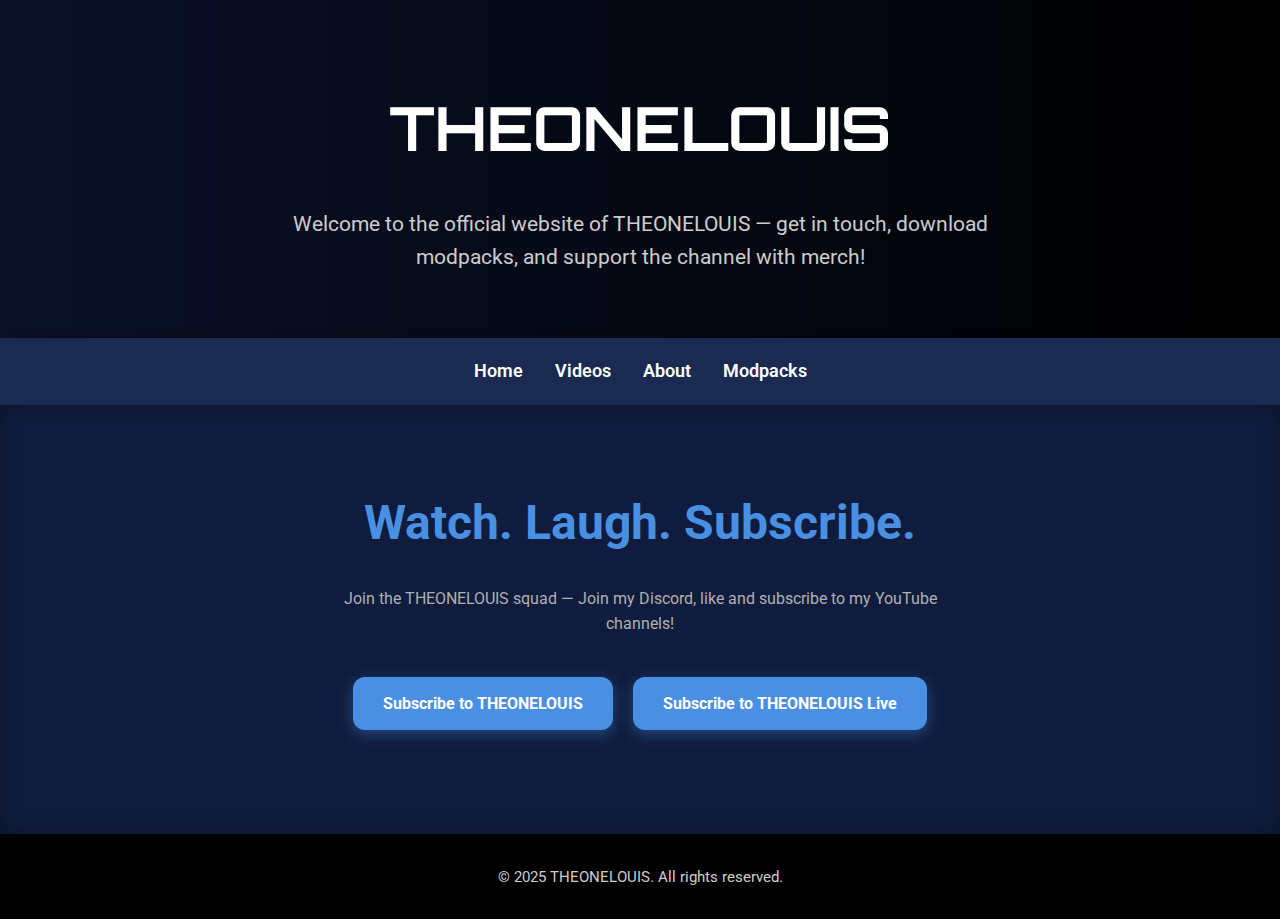
<file: index.html>
<!DOCTYPE html>
<html lang="en">
<head>
  <meta charset="UTF-8" />
  <meta name="viewport" content="width=device-width, initial-scale=1.0"/>
  <title>THEONELOUIS | Official Website</title>
  <style>
    @import url('https://fonts.googleapis.com/css2?family=Orbitron:wght@500&family=Roboto:wght@400;700&display=swap');

    * {
      box-sizing: border-box;
      margin: 0;
      padding: 0;
    }

    body {
      font-family: 'Roboto', sans-serif;
      /* Darker background for the entire page */
      background: linear-gradient(135deg, #1a1a2e, #0f0f1c); /* Dark blue to nearly black */
      color: #e0e0e0; /* Light gray for general text */
      line-height: 1.6;
      overflow-x: hidden;
    }

    header {
      /* Dark blue to black gradient for the header */
      background: linear-gradient(to right, #0a1128, #000000);
      padding: 5em 1em 4em;
      text-align: center;
      box-shadow: 0 4px 15px rgba(0,0,0,0.5); /* Stronger shadow for dark theme */
      color: white;
    }

    header h1 {
      font-family: 'Orbitron', sans-serif;
      font-size: 3.8em;
      color: #ffffff;
      margin-bottom: 0.5em;
    }

    header p {
      font-size: 1.3em;
      color: #cccccc; /* Slightly softer white */
      max-width: 750px;
      margin: 0 auto;
    }

    nav {
      /* Darker blue for nav bar */
      background: #1a2a50;
      display: flex;
      justify-content: center;
      padding: 1.2em;
      gap: 2em;
      flex-wrap: wrap;
      box-shadow: 0 2px 10px rgba(0,0,0,0.4);
    }

    nav a {
      color: #ffffff;
      text-decoration: none;
      font-weight: 600;
      font-size: 1.1em;
      position: relative;
    }

    nav a::after {
      content: '';
      position: absolute;
      left: 0;
      bottom: -4px;
      width: 0%;
      height: 2px;
      background: #4a90e2; /* A brighter blue accent for hover */
      transition: width 0.3s ease;
    }

    nav a:hover::after {
      width: 100%;
    }

    section {
      padding: 5em 1em;
      text-align: center;
    }

    .hero {
      /* Darker background for hero section */
      background: #0f1c3d;
      padding-bottom: 6em;
      color: #e0e0e0; /* Light text on dark background */
      box-shadow: inset 0 0 20px rgba(0,0,0,0.3);
    }

    .hero h2 {
      font-size: 3em;
      color: #4a90e2; /* Bright blue accent */
      margin-bottom: 0.5em;
    }

    .hero p {
      color: #b0b0b0; /* Slightly muted light gray */
      max-width: 650px;
      margin: 0 auto 2em;
    }

    .button {
      display: inline-block;
      padding: 14px 30px;
      margin: 0.5em;
      background: #4a90e2; /* Bright blue button */
      color: #ffffff;
      text-decoration: none;
      font-weight: bold;
      border-radius: 12px;
      box-shadow: 0 4px 15px rgba(74, 144, 226, 0.4); /* Shadow matching button color */
      transition: transform 0.2s, background 0.3s;
    }

    .button:hover {
      transform: translateY(-3px);
      background: #3a7bd5; /* Darker blue on hover */
    }

    iframe {
      width: 90%;
      max-width: 560px;
      height: 315px;
      border-radius: 12px;
      border: none;
      margin: 2em 1em;
      box-shadow: 0 0 25px rgba(74, 144, 226, 0.2); /* Blue tint shadow for videos */
    }

    .about, .modpacks {
      /* Darker background for about/modpacks sections */
      background-color: #0f1c3d;
      color: #e0e0e0;
      box-shadow: inset 0 0 20px rgba(0,0,0,0.3);
    }

    .about h2, .modpacks h2 {
      color: #4a90e2; /* Bright blue accent */
      margin-bottom: 1em;
      font-size: 2.5em;
    }

    .about p, .modpacks p {
      max-width: 700px;
      margin: 0 auto;
      color: #b0b0b0;
      font-size: 1.15em;
    }

    footer {
      /* Darker footer */
      background: #000000;
      text-align: center;
      padding: 2em 1em;
      font-size: 0.95em;
      color: #cccccc;
      box-shadow: inset 0 5px 15px rgba(0,0,0,0.6);
    }

    @media (max-width: 768px) {
      header h1 {
        font-size: 2.8em;
      }

      .hero h2 {
        font-size: 2em;
      }
    }
  </style>
</head>
<body>

  <header>
    <h1>THEONELOUIS</h1>
    <p>Welcome to the official website of THEONELOUIS — get in touch, download modpacks, and support the channel with merch!</p>
  </header>

  <nav>
    <a href="#home">Home</a>
    <a href="videos.html">Videos</a>
    <a href="about.html">About</a>
    <a href="Modpack.html">Modpacks</a>
  </nav>

  <section class="hero" id="home">
    <h2>Watch. Laugh. Subscribe.</h2>
    <p>Join the THEONELOUIS squad — Join my Discord, like and subscribe to my YouTube channels!</p>
    <a href="https://www.youtube.com/@THEONELOUIS?sub_confirmation=1" target="_blank" class="button">Subscribe to THEONELOUIS</a>
    <a href="https://www.youtube.com/@theonelouislive?sub_confirmation=1" target="_blank" class="button">Subscribe to THEONELOUIS Live</a>
  </section>


  <footer>
    &copy; 2025 THEONELOUIS. All rights reserved.
  </footer>

</body>
</html>
</file>
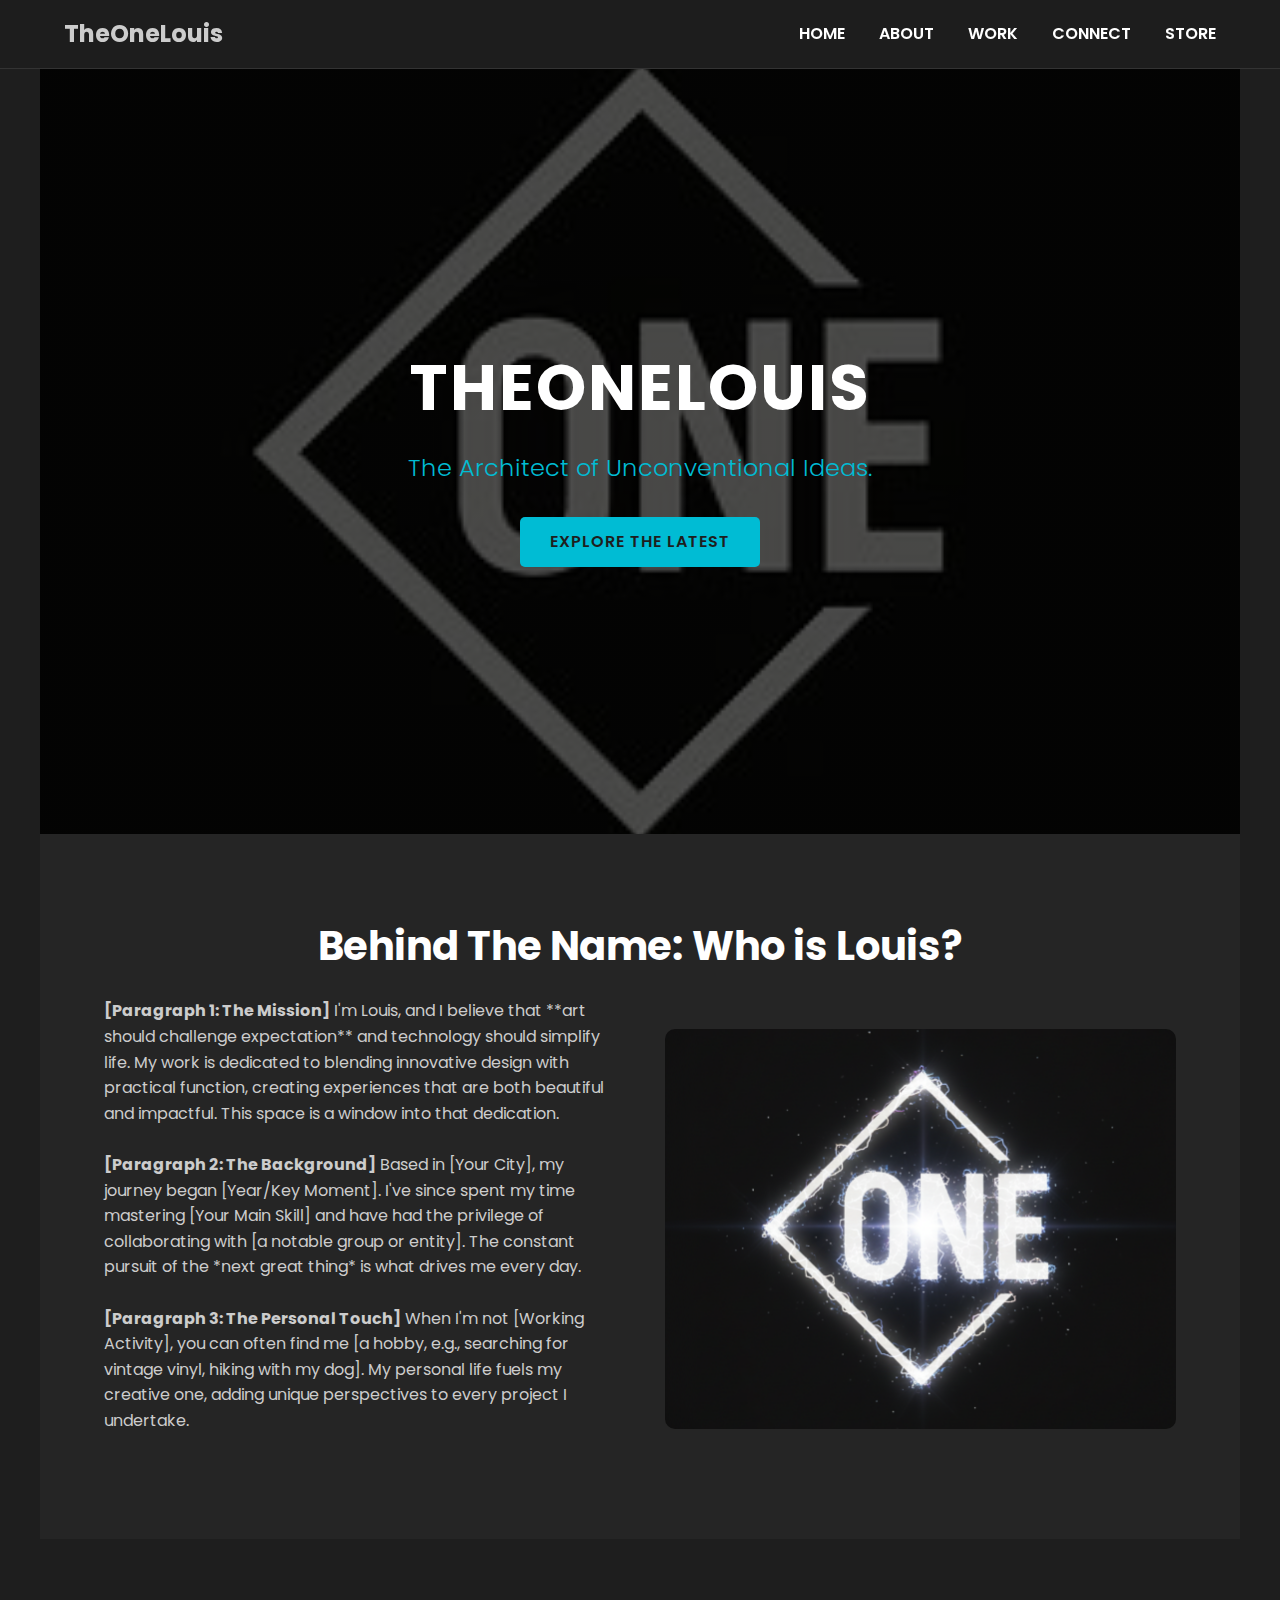
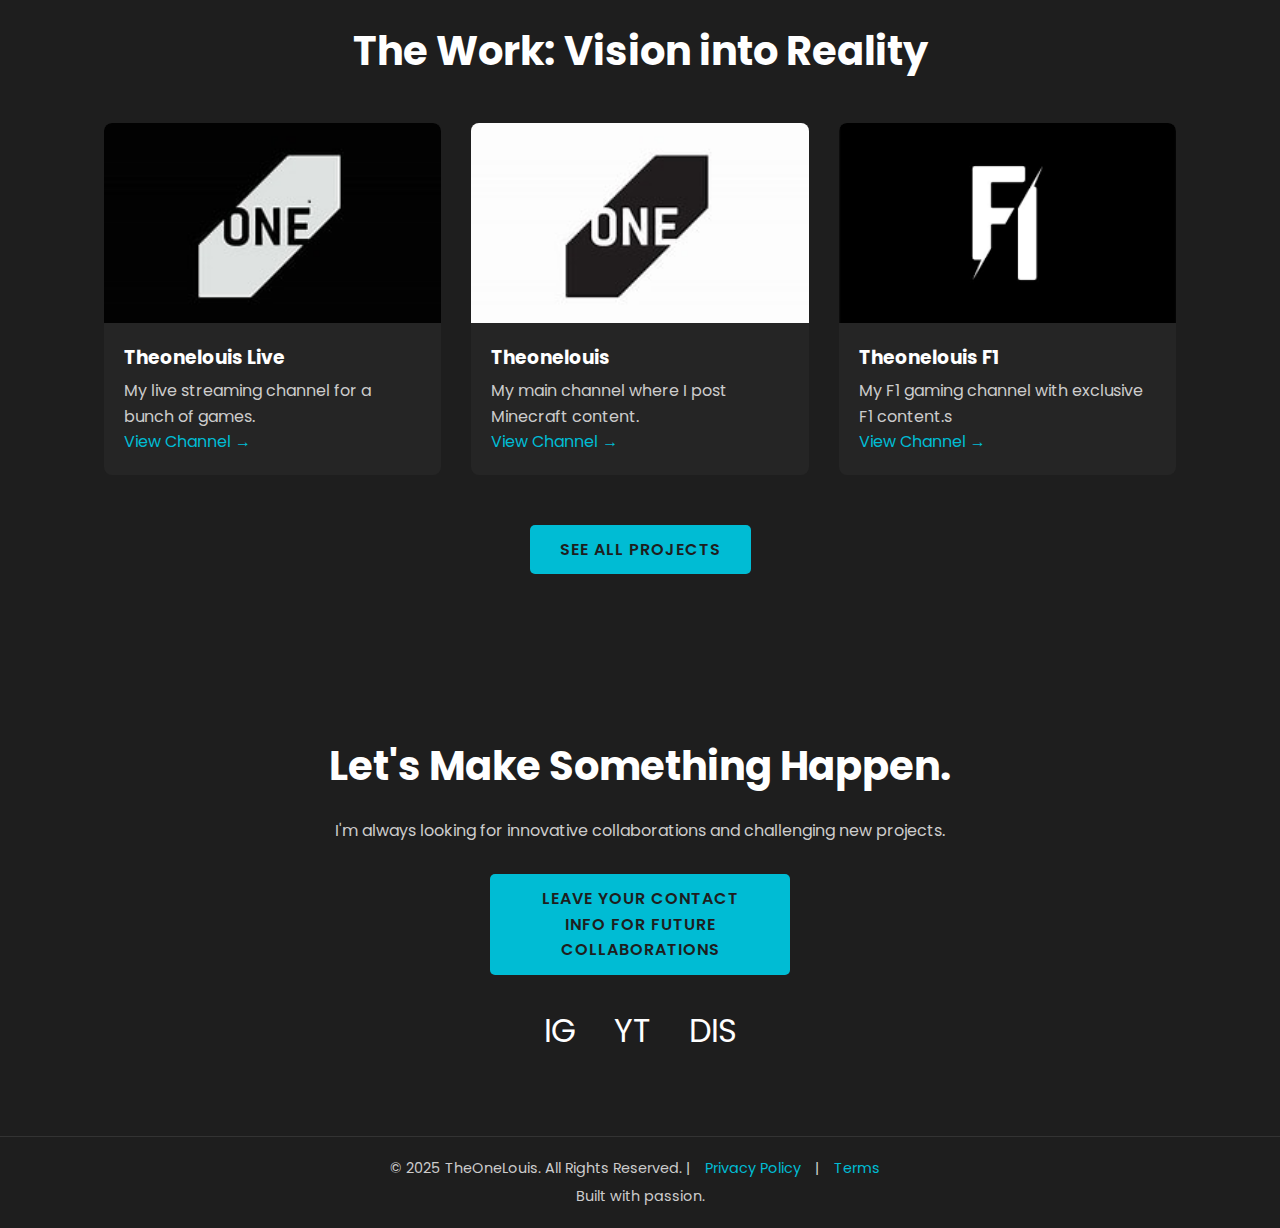
<file: about.html>
<!DOCTYPE html>
<html lang="en">
<head>
       <link rel="icon" href="theonelouis logo.jpg" type=image/x-icon>
    <meta charset="UTF-8">
    <meta name="viewport" content="width=device-width, initial-scale=1.0">
    <title>TheOneLouis - Architect of Unconventional Ideas</title>
    <link href="https://fonts.googleapis.com/css2?family=Poppins:wght@300;400;600;700&display=swap" rel="stylesheet">
    <style>
        /* CSS Reset & Global Styles */
        :root {
            --color-dark: #1e1e1e;
            --color-light: #ffffff;
            --color-accent: #00bcd4; /* Vibrant Teal */
            --color-text: #cccccc;
            --font-main: 'Poppins', sans-serif;
            --section-padding: 80px 5%;
        }

        * {
            margin: 0;
            padding: 0;
            box-sizing: border-box;
        }

        body {
            font-family: var(--font-main);
            color: var(--color-text);
            background-color: var(--color-dark);
            line-height: 1.6;
            scroll-behavior: smooth;
        }

        a {
            color: var(--color-accent);
            text-decoration: none;
            transition: color 0.3s;
        }

        a:hover {
            color: var(--color-light);
        }

        h1, h2, h3 {
            color: var(--color-light);
            font-weight: 700;
        }

        h2 {
            font-size: 2.5em;
            margin-bottom: 20px;
            text-align: center;
        }

        section {
            padding: var(--section-padding);
            max-width: 1200px;
            margin: 0 auto;
        }

        .container {
            width: 90%;
            margin: 0 auto;
        }

        /* --- Header & Navigation --- */
        .header {
            background-color: rgba(30, 30, 30, 0.95);
            padding: 15px 5%;
            position: sticky;
            top: 0;
            z-index: 1000;
            display: flex;
            justify-content: space-between;
            align-items: center;
            border-bottom: 1px solid #333;
        }

        .logo {
            font-size: 1.5em;
            font-weight: 700;
        }

        .nav a {
            margin-left: 30px;
            font-weight: 600;
            color: var(--color-light);
            text-transform: uppercase;
        }
        
        /* --- Hero Section --- */
        #home {
            min-height: 85vh;
            display: flex;
            justify-content: center;
            align-items: center;
            text-align: center;
            /* UPDATED: Added test.jpg as background image */
            background: linear-gradient(rgba(0, 0, 0, 0.7), rgba(0, 0, 0, 0.7)), url('test.jpg') no-repeat center center/cover;
        }

        .hero-content {
            padding: 20px;
        }

        .hero-content h1 {
            font-size: 4em;
            margin-bottom: 10px;
            text-transform: uppercase;
            letter-spacing: 2px;
        }

        .hero-content p {
            font-size: 1.5em;
            font-weight: 300;
            color: var(--color-accent);
            margin-bottom: 30px;
        }

        .cta-button {
            display: inline-block;
            background-color: var(--color-accent);
            color: var(--color-dark);
            padding: 12px 30px;
            border-radius: 5px;
            font-weight: 600;
            text-transform: uppercase;
            letter-spacing: 1px;
            transition: background-color 0.3s, transform 0.2s;
        }

        .cta-button:hover {
            background-color: var(--color-light);
            color: var(--color-dark);
            transform: scale(1.05);
        }
        
        /* --- About Section --- */
        #about {
            background-color: #252525;
        }
        
        .about-grid {
            display: grid;
            grid-template-columns: 1fr 1fr;
            gap: 50px;
            align-items: center;
        }
        
        .about-image {
            width: 100%;
            height: 400px;
            background-color: #333; /* Placeholder color */
            border-radius: 10px;
            overflow: hidden;
            display: flex;
            justify-content: center;
            align-items: center;
            font-style: italic;
        }

        .about-image img {
             /* Ensures image fills the container */
            width: 100%;
            height: 100%;
            object-fit: cover;
        }

        .about-text {
            text-align: left;
        }
        
        /* --- Work Section --- */
        #work {
            text-align: center;
        }
        
        .work-grid {
            display: grid;
            grid-template-columns: repeat(auto-fit, minmax(300px, 1fr));
            gap: 30px;
            margin-top: 40px;
        }
        
        .project-card {
            background-color: #252525;
            border-radius: 8px;
            overflow: hidden;
            text-align: left;
            transition: transform 0.3s;
        }
        
        .project-card:hover {
            transform: translateY(-5px);
        }

        .project-image {
            width: 100%;
            height: 200px;
            background-color: #333; /* Placeholder color */
            display: flex;
            justify-content: center;
            align-items: center;
            font-style: italic;
            overflow: hidden; /* Ensure image doesn't overflow */
        }

        .project-image img {
            width: 100%;
            height: 100%;
            object-fit: cover; /* Ensures image covers the area without distortion */
        }
        
        .project-info {
            padding: 20px;
        }
        
        .project-info h3 {
            margin-bottom: 5px;
        }

        /* --- Testimonials Section --- */
        #testimonials {
            background-color: #252525;
            text-align: center;
        }

        .testimonial-container {
            max-width: 800px;
            margin: 40px auto;
            display: grid;
            grid-template-columns: 1fr 1fr;
            gap: 30px;
        }
        
        .testimonial-box {
            background-color: #1e1e1e;
            padding: 25px;
            border-left: 4px solid var(--color-accent);
            border-radius: 5px;
            text-align: left;
        }
        
        .quote {
            font-style: italic;
            margin-bottom: 15px;
        }
        
        .press-logos {
            margin-top: 50px;
            display: flex;
            justify-content: center;
            gap: 40px;
            flex-wrap: wrap;
        }
        
        .press-logo {
            height: 30px; /* Adjust size as needed */
            filter: grayscale(100%);
            opacity: 0.7;
        }

        /* --- Connect Section --- */
        #connect {
            text-align: center;
        }
        
        /* Removed form-container CSS as the form is removed */
        
        .social-links {
            margin-top: 30px;
            font-size: 2em;
        }

        .social-links a {
            margin: 0 15px;
            color: var(--color-light);
        }

        .social-links a:hover {
            color: var(--color-accent);
        }

        /* --- Footer --- */
        .footer {
            text-align: center;
            padding: 20px;
            border-top: 1px solid #333;
            font-size: 0.9em;
        }
        
        .footer a {
            margin: 0 10px;
        }

        /* --- Media Queries for Responsiveness --- */
        @media (max-width: 768px) {
            .hero-content h1 {
                font-size: 3em;
            }
            
            .nav a {
                margin-left: 15px;
            }

            .about-grid {
                grid-template-columns: 1fr;
            }
            
            .testimonial-container {
                grid-template-columns: 1fr;
            }
            
            .about-image {
                height: 300px;
                order: -1; /* Puts image above text on mobile */
            }
        }
    </style>
</head>
<body>

    <header class="header">
        <div class="logo">TheOneLouis</div>
        <nav class="nav">
            <a href="index.html">Home</a>
            <a href="#about">About</a>
            <a href="Modpack.html">Work</a>
            <a href="https://docs.google.com/forms/d/e/1FAIpQLScCvAeOu7h-3tII2j1gdHwGO_U6n5xo6zw7cKmyRhtRZLlmJw/viewform?usp=dialog">Connect</a>
            <a href="store.html">Store</a>
        </nav>
    </header>

    <section id="home">
        <div class="hero-content">
            <h1>TheOneLouis</h1>
            <p>The Architect of Unconventional Ideas.</p>
            <a href="#work" class="cta-button">EXPLORE THE LATEST</a>
        </div>
    </section>

    <section id="about">
        <h2>Behind The Name: Who is Louis?</h2>
        <div class="about-grid">
            <div class="about-text">
                <p><strong>[Paragraph 1: The Mission]</strong> I'm Louis, and I believe that **art should challenge expectation** and technology should simplify life. My work is dedicated to blending innovative design with practical function, creating experiences that are both beautiful and impactful. This space is a window into that dedication.</p>
                <br>
                <p><strong>[Paragraph 2: The Background]</strong> Based in [Your City], my journey began [Year/Key Moment]. I've since spent my time mastering [Your Main Skill] and have had the privilege of collaborating with [a notable group or entity]. The constant pursuit of the *next great thing* is what drives me every day.</p>
                <br>
                <p><strong>[Paragraph 3: The Personal Touch]</strong> When I'm not [Working Activity], you can often find me [a hobby, e.g., searching for vintage vinyl, hiking with my dog]. My personal life fuels my creative one, adding unique perspectives to every project I undertake.</p>
                <br>
            </div>
            <div class="about-image">
                <img src="special.png" alt="theonelouis_inc">
            </div>
        </div>
    </section>

    <section id="work">
        <h2>The Work: Vision into Reality</h2>
        <div class="work-grid">
            
            <div class="project-card">
                <div class="project-image">
                    <img src="theonelouis_logo_3.png" alt="Project Polaris image">
                </div>
                <div class="project-info">
                    <h3>Theonelouis Live</h3>
                    <p>My live streaming channel for a bunch of games.</p>
                    <a href="https://www.youtube.com/@theonelouislive">View Channel →</a>
                </div>
            </div>

            <div class="project-card">
                <div class="project-image">
                    <img src="theonelouis logo.jpg" alt="The Delta Album image">
                </div>
                <div class="project-info">
                    <h3>Theonelouis</h3>
                    <p>My main channel where I post Minecraft content.</p>
                    <a href="https://www.youtube.com/@THEONELOUIS">View Channel →</a>
                </div>
            </div>

            <div class="project-card">
                <div class="project-image">
                    <img src="download.png" alt="Louis's casual portrait or logo detail">
                </div>
                <div class="project-info">
                    <h3>Theonelouis F1</h3>
                    <p>My F1 gaming channel with exclusive F1 content.s</p>
                    <a href="https://www.youtube.com/@TheonelouisF1">View Channel →</a>
                </div>
            </div>

        </div>
        <a href="Modpack.html" class="cta-button" style="margin-top: 50px;">SEE ALL PROJECTS</a>
    </section>

    </section>

    <section id="connect">
        <h2>Let's Make Something Happen.</h2>
        <p>I'm always looking for innovative collaborations and challenging new projects.</p>
        
        <a href="https://docs.google.com/forms/d/e/1FAIpQLScCvAeOu7h-3tII2j1gdHwGO_U6n5xo6zw7cKmyRhtRZLlmJw/viewform?usp=dialog" target="_blank" class="cta-button" style="margin: 30px auto; display: block; max-width: 300px;">
            leave your contact info for future collaborations
        </a>

        <div class="social-links">
            <a href="https://www.instagram.com/theonelouis_inc/" aria-label="Instagram">IG</a>
            <a href="https://www.youtube.com/@THEONELOUIS" aria-label="YouTube">YT</a>
            <a href="https://discord.gg/VAe8bRQQQH" aria-label="Discord">DIS</a>
        </div>
    </section>

    <footer class="footer">
        <p>&copy; 2025 TheOneLouis. All Rights Reserved. | <a href="LICENSE">Privacy Policy</a> | <a href="LICENSE">Terms</a></p>
        <p style="margin-top: 5px;">Built with passion.</p>
    </footer>

</body>
</html>
</file>
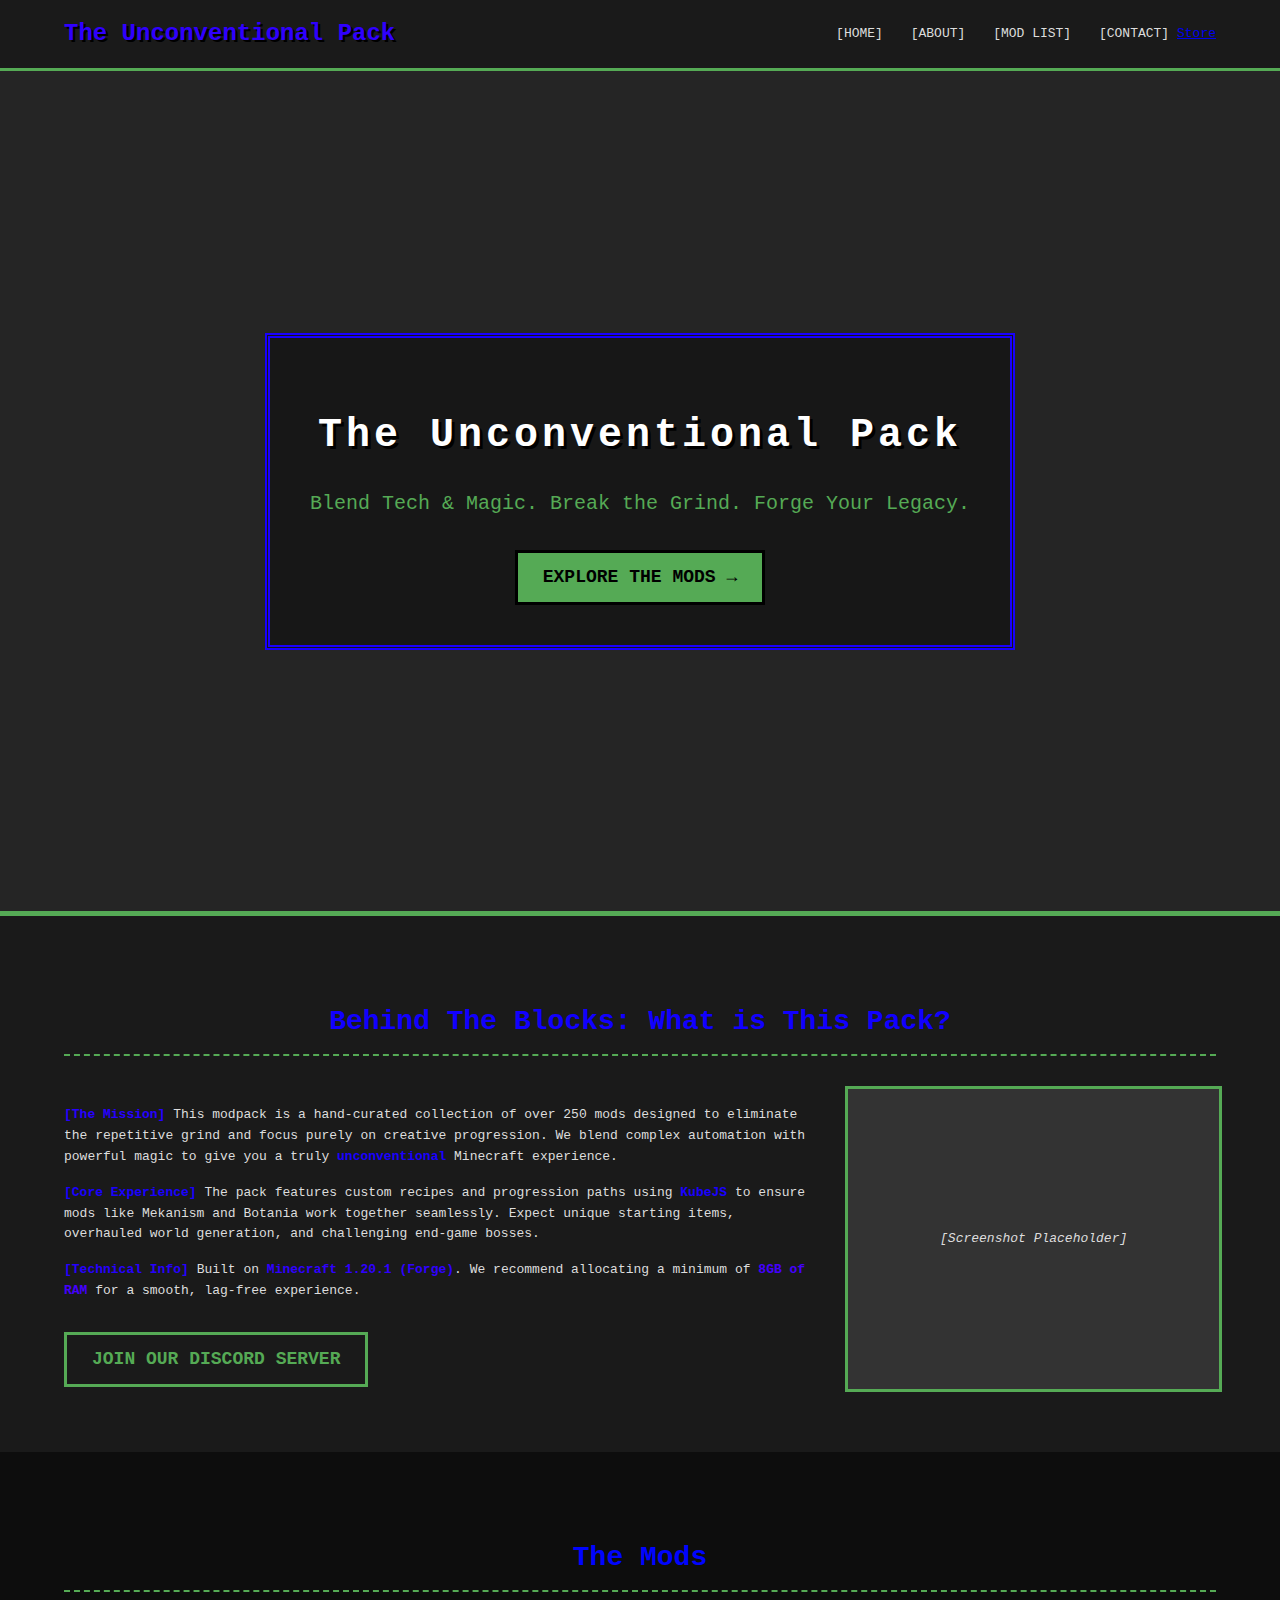
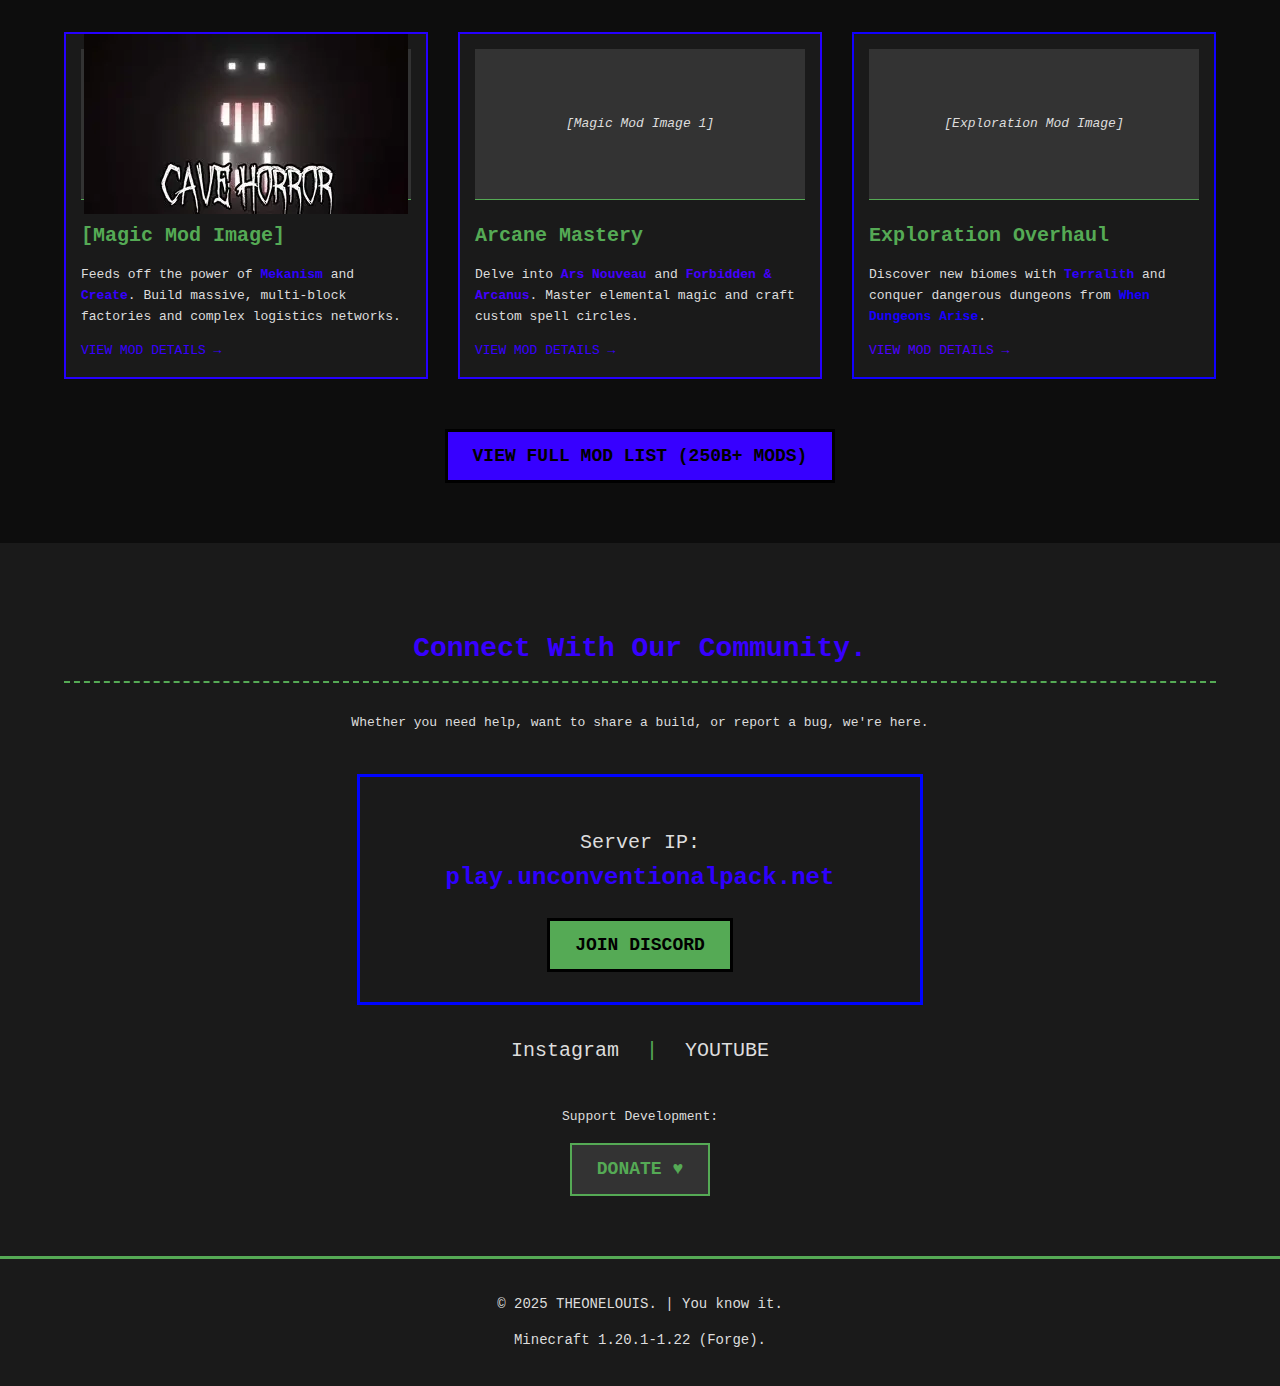
<file: Modpack.html>
<!DOCTYPE html>
<html lang="en">
<head>
       <link rel="icon" href="theonelouis logo.jpg" type=image/x-icon>
    <meta charset="UTF-8">
    <meta name="viewport" content="width=device-width, initial-scale=1.0">
    <title>THEONELOUIS Modpacks- Official Modpack Website</title>
</head>
<body style="
    font-family: monospace; 
    color: #DDDDDD; 
    background-color: #0D0D0D; 
    line-height: 1.6;
    margin: 0; 
    padding: 0;
">

    <header style="
        background-color: #1A1A1A; 
        padding: 15px 5%; 
        position: sticky; 
        top: 0; 
        border-bottom: 3px solid #55AA55;
        display: flex; 
        justify-content: space-between; 
        align-items: center;
    ">
        <div style="font-size: 24px; color: #2f00ff; font-weight: bold; text-shadow: 2px 2px #000000;">
            The Unconventional Pack
        </div>
        <nav>
            <a href="index.html" style="color: #DDDDDD; text-decoration: none; margin-left: 20px;">[HOME]</a>
            <a href="about.html" style="color: #DDDDDD; text-decoration: none; margin-left: 20px;">[ABOUT]</a>
            <a href="#mods" style="color: #DDDDDD; text-decoration: none; margin-left: 20px;">[MOD LIST]</a>
            <a href="https://docs.google.com/forms/d/e/1FAIpQLScCvAeOu7h-3tII2j1gdHwGO_U6n5xo6zw7cKmyRhtRZLlmJw/viewform?usp=dialog" style="color: #DDDDDD; text-decoration: none; margin-left: 20px;">[CONTACT]</a>
            <a href="store.html">Store</a>
        </nav>
    </header>

    <section id="home" style="
        min-height: 80vh; 
        display: flex; 
        justify-content: center; 
        align-items: center; 
        text-align: center; 
        background-color: #252525; 
        border-bottom: 5px solid #55AA55;
        padding: 60px 5%;
    ">
        <div style="
            padding: 40px; 
            border: 5px double #1900ff; 
            background-color: rgba(20, 20, 20, 0.8);
            max-width: 800px;
        ">
            <h1 style="font-size: 40px; margin-bottom: 10px; color: #FFFFFF; letter-spacing: 4px; text-shadow: 3px 3px #000000;">
                The Unconventional Pack
            </h1>
            <p style="font-size: 20px; color: #55AA55; margin-bottom: 30px;">
                Blend Tech & Magic. Break the Grind. Forge Your Legacy.
            </p>
            <a href="#mods" style="
                display: inline-block; 
                background-color: #55AA55; 
                color: #000000; 
                padding: 10px 25px; 
                border: 3px solid #000000; 
                text-decoration: none;
                font-size: 18px;
                font-weight: bold;
            ">EXPLORE THE MODS &rarr;</a>
        </div>
    </section>

    <section id="about" style="
        background-color: #1A1A1A; 
        padding: 60px 5%; 
        max-width: 1200px; 
        margin: 0 auto;
    ">
        <h2 style="
            font-size: 28px; 
            margin-bottom: 30px; 
            text-align: center; 
            color: #1100ff;
            display: block; 
            border-bottom: 2px dashed #55AA55;
            padding-bottom: 10px;
        ">Behind The Blocks: What is This Pack?</h2>
        
        <div style="
            display: grid; 
            grid-template-columns: 2fr 1fr; 
            gap: 40px; 
            align-items: center;
        ">
            <div style="text-align: left;">
                <p style="margin-bottom: 15px;">
                    <strong style="color: #2600ff;">[The Mission]</strong> This modpack is a hand-curated collection of over 250 mods designed to eliminate the repetitive grind and focus purely on creative progression. We blend complex automation with powerful magic to give you a truly <strong style="color: #1900ff;">unconventional</strong> Minecraft experience.
                </p>
                <p style="margin-bottom: 15px;">
                    <strong style="color: #1900ff;">[Core Experience]</strong> The pack features custom recipes and progression paths using <strong style="color: #1900ff;">KubeJS</strong> to ensure mods like Mekanism and Botania work together seamlessly. Expect unique starting items, overhauled world generation, and challenging end-game bosses.
                </p>
                <p style="margin-bottom: 30px;">
                    <strong style="color: #2600ff;">[Technical Info]</strong> Built on <strong style="color: #2f00ff;">Minecraft 1.20.1 (Forge)</strong>. We recommend allocating a minimum of <strong style="color: #4400ff;">8GB of RAM</strong> for a smooth, lag-free experience.
                </p>
                <a href="#connect" style="
                    display: inline-block; 
                    background-color: #1A1A1A; 
                    color: #55AA55; 
                    padding: 10px 25px; 
                    border: 3px solid #55AA55; 
                    text-decoration: none;
                    font-weight: bold;
                    font-size: 18px;
                ">JOIN OUR DISCORD SERVER</a>
            </div>
            <div style="
                width: 100%; 
                height: 300px; 
                background-color: #333333; 
                border: 3px solid #55AA55; 
                display: flex; 
                justify-content: center; 
                align-items: center; 
                font-style: italic;
            ">
                [Screenshot Placeholder]
            </div>
        </div>
    </section>

    <section id="mods" style="
        text-align: center; 
        background-color: #0D0D0D; 
        padding: 60px 5%;
    ">
        <h2 style="
            font-size: 28px; 
            margin-bottom: 40px; 
            text-align: center; 
            color: #0004ff;
            display: block; 
            border-bottom: 2px dashed #55AA55;
            padding-bottom: 10px;
        ">The Mods</h2>
        
        <div style="
            display: grid; 
            grid-template-columns: repeat(auto-fit, minmax(300px, 1fr)); 
            gap: 30px; 
            margin-top: 40px;
        ">
            
            <div style="
                background-color: #1A1A1A; 
                border: 2px solid #2600ff; 
                text-align: left; 
                padding: 15px;
            ">
                <div style="
                    width: 100%; 
                    height: 150px; 
                    background-color: #333333; 
                    border-bottom: 1px solid #55AA55; 
                    margin-bottom: 10px;
                    display: flex; 
                    justify-content: center; 
                    align-items: center; 
                    font-style: italic;
                "><img src="OIP.jpg" alt="tech mod image"></div>
                <h3 style="margin-bottom: 5px; font-size: 20px; color: #55AA55;">[Magic Mod Image]</h3>
                <p>Feeds off the power of <strong style="color: #2f00ff;">Mekanism</strong> and <strong style="color: #3700ff;">Create</strong>. Build massive, multi-block factories and complex logistics networks.</p>
                <a href="#" style="color: #3700ff; text-decoration: none;">VIEW MOD DETAILS &rarr;</a>
            </div>

            <div style="
                background-color: #1A1A1A; 
                border: 2px solid #2600ff; 
                text-align: left; 
                padding: 15px;
            ">
                <div style="
                    width: 100%; 
                    height: 150px; 
                    background-color: #333333; 
                    border-bottom: 1px solid #55AA55; 
                    margin-bottom: 10px;
                    display: flex; 
                    justify-content: center; 
                    align-items: center; 
                    font-style: italic;
                ">[Magic Mod Image 1]</div>
                <h3 style="margin-bottom: 5px; font-size: 20px; color: #55AA55;">Arcane Mastery</h3>
                <p>Delve into <strong style="color: #4400ff;">Ars Nouveau</strong> and <strong style="color: #4400ff;">Forbidden & Arcanus</strong>. Master elemental magic and craft custom spell circles.</p>
                <a href="#" style="color: #3700ff; text-decoration: none;">VIEW MOD DETAILS &rarr;</a>
            </div>

            <div style="
                background-color: #1A1A1A; 
                border: 2px solid #1100ff; 
                text-align: left; 
                padding: 15px;
            ">
                <div style="
                    width: 100%; 
                    height: 150px; 
                    background-color: #333333; 
                    border-bottom: 1px solid #55AA55; 
                    margin-bottom: 10px;
                    display: flex; 
                    justify-content: center; 
                    align-items: center; 
                    font-style: italic;
                ">[Exploration Mod Image]</div>
                <h3 style="margin-bottom: 5px; font-size: 20px; color: #55AA55;">Exploration Overhaul</h3>
                <p>Discover new biomes with <strong style="color: #2f00ff;">Terralith</strong> and conquer dangerous dungeons from <strong style="color: #1900ff;">When Dungeons Arise</strong>.</p>
                <a href="#" style="color: #4c00ff; text-decoration: none;">VIEW MOD DETAILS &rarr;</a>
            </div>

        </div>
        <a href="https://www.curseforge.com/minecraft" style="
            display: inline-block; 
            background-color: #3700ff; 
            color: #000000; 
            padding: 10px 25px; 
            border: 3px solid #000000; 
            text-decoration: none; 
            margin-top: 50px;
            font-size: 18px;
            font-weight: bold;
        ">VIEW FULL MOD LIST (250B+ MODS)</a>
    </section>

    <section id="connect" style="
        text-align: center; 
        background-color: #1A1A1A; 
        padding: 60px 5%;
    ">
        <h2 style="
            font-size: 28px; 
            margin-bottom: 30px; 
            text-align: center; 
            color: #3700ff;
            display: block; 
            border-bottom: 2px dashed #55AA55;
            padding-bottom: 10px;
        ">Connect With Our Community.</h2>
        <p style="margin-bottom: 40px;">Whether you need help, want to share a build, or report a bug, we're here.</p>
        
        <div style="
            max-width: 500px; 
            margin: 40px auto 20px; 
            background-color: #1A1A1A; 
            padding: 30px; 
            border: 3px solid #0004ff;
        ">
            <p style="font-size: 20px; margin-bottom: 20px;">Server IP: <strong style="color: #2f00ff; font-size: 24px;">play.unconventionalpack.net</strong></p>
            <a href="https://discord.gg/VAe8bRQQQH" style="
                display: inline-block; 
                background-color: #55AA55; 
                color: #000000; 
                padding: 10px 25px; 
                border: 3px solid #000000; 
                text-decoration: none;
                font-weight: bold;
                font-size: 18px;
            ">JOIN DISCORD</a>
        </div>

        <div style="margin-top: 30px; font-size: 20px;">
            <a href="https://www.instagram.com/theonelouis_inc/" style="color: #DDDDDD; text-decoration: none; margin: 0 15px;">Instagram</a>
            <span style="color: #55AA55;">|</span>
            <a href="https://www.youtube.com/@THEONELOUIS" style="color: #DDDDDD; text-decoration: none; margin: 0 15px;">YOUTUBE</a>
        </div>
        
        <div style="margin-top: 40px;">
            <p style="margin-bottom: 15px;">Support Development:</p>
            <a href="https://patreon.com/yourpack" style="
                display: inline-block; 
                background-color: #333333; 
                color: #55AA55; 
                padding: 10px 25px; 
                border: 2px solid #55AA55; 
                text-decoration: none;
                font-weight: bold;
                font-size: 18px;
            ">DONATE &hearts;</a>
        </div>
    </section>

    <footer style="
        text-align: center; 
        padding: 20px; 
        border-top: 3px solid #55AA55; 
        font-size: 14px;
        background-color: #1A1A1A;
    ">
        <p>&copy; 2025 THEONELOUIS. | You know it.
        </p>
        <p style="margin-top: 5px;">Minecraft 1.20.1-1.22 (Forge).</p>
    </footer>

</body>
</html>
</file>
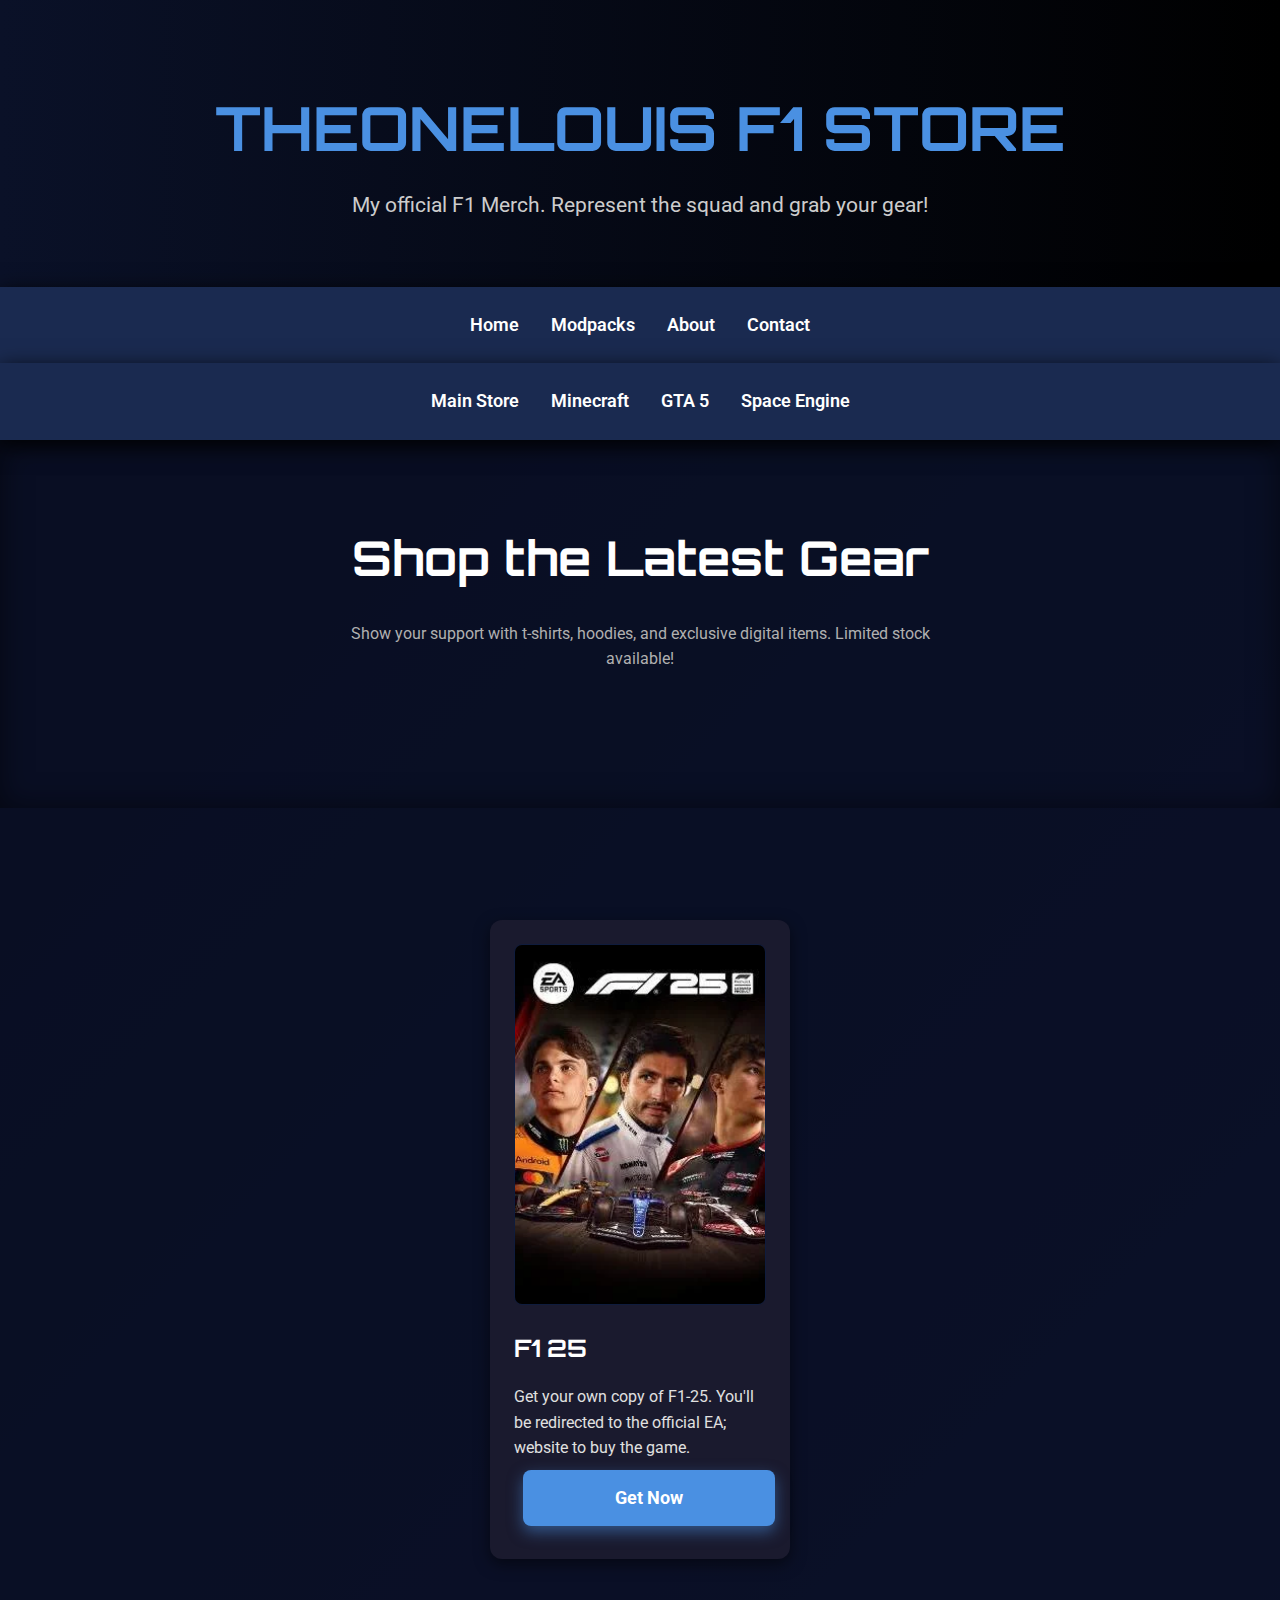
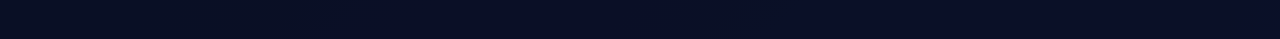
<file: store_f1.html>
<!DOCTYPE html>
<html>
    <head>
        <link rel="icon" href="theonelouis logo.jpg" type=image/x-icon>
         <link rel="stylesheet" href="styles2.css">
         <title>Theonelouis' F1 Store</title>
    </head>
    <body>
        <header>
    <h1>THEONELOUIS  F1 STORE</h1>
    <p>My official F1 Merch. Represent the squad and grab your gear!</p>
  </header>
  <nav>
    <a href="index.html">Home</a>
    <a href="Modpack.html">Modpacks</a>
    <a href="about.html">About</a>
    <a href="https://docs.google.com/forms/d/e/1FAIpQLScCvAeOu7h-3tII2j1gdHwGO_U6n5xo6zw7cKmyRhtRZLlmJw/viewform?usp=dialogs">Contact</a>
  </nav>
   <nav>
    <a href="store.html">Main Store</a>
    <a href="mc.html">Minecraft</a>
    <a href="GTA.html">GTA 5</a>
    <a href="Space_engine.html">Space Engine</a>
  </nav>
  <section class="hero" id="store">
    <h2>Shop the Latest Gear</h2>
    <p>Show your support with t-shirts, hoodies, and exclusive digital items. Limited stock available!</p>
  </section>
  <section id="products">
    <div class="products-grid">

      <div class="product-card">
        <img src="f1.jpg" alt="f1-25">
        <h3>F1 25 </h3>
        <p class="price"></p>
        <p>Get your own copy of F1-25. You'll be redirected to the official EA; website to buy the game.</p>
        <a href="https://www.ea.com/en/games/f1/f1-25" class="button buy-button">Get Now</a>
      </div>
    </body>
</html>
</file>
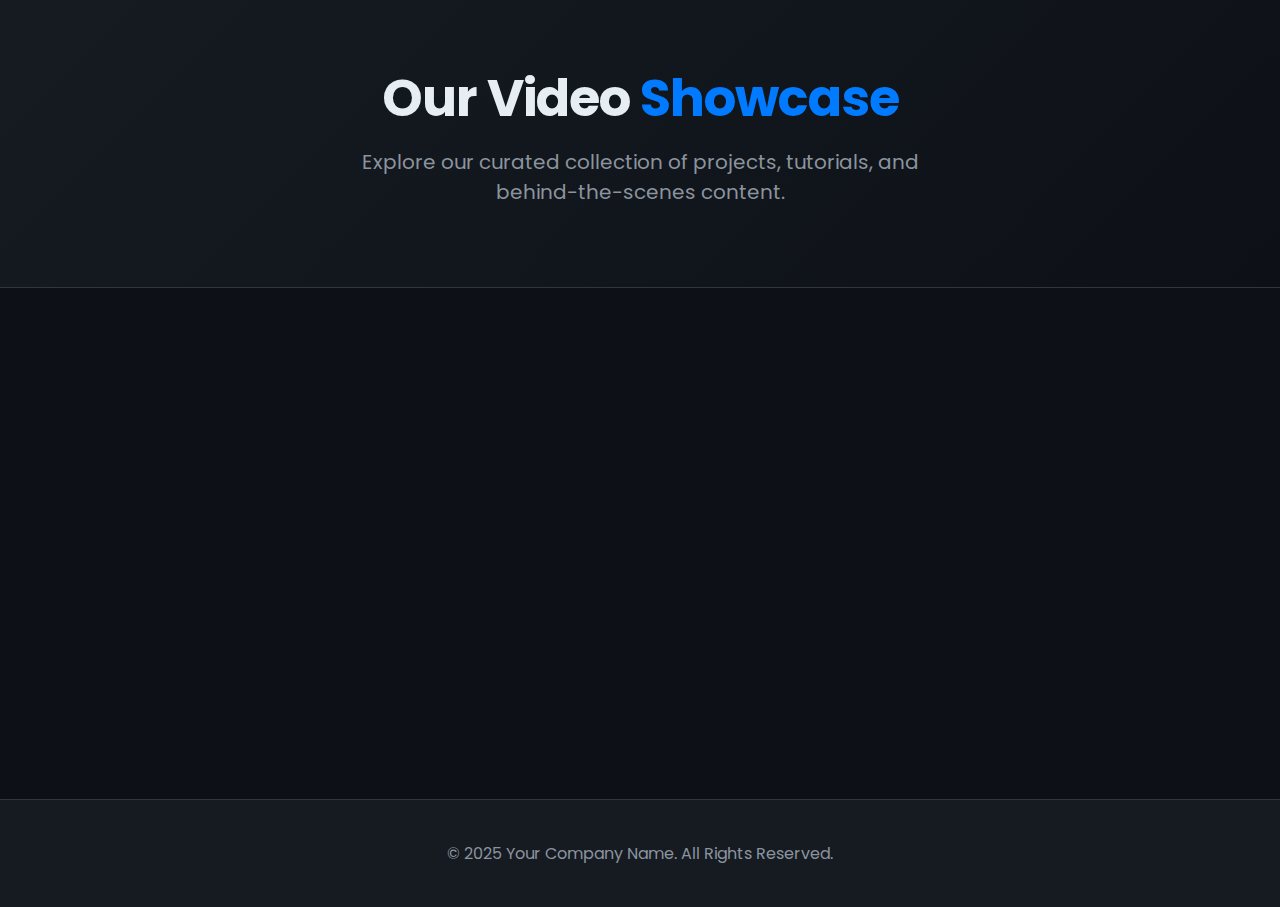
<file: videos.html>
<!DOCTYPE html>
<html lang="en">
<head>
       <link rel="icon" href="theonelouis logo.jpg" type=image/x-icon>
    <meta charset="UTF-8">
    <meta name="viewport" content="width=device-width, initial-scale=1.0">
    <title>Our Video Showcase</title>
    
    <link rel="preconnect" href="https://fonts.googleapis.com">
    <link rel="preconnect" href="https://fonts.gstatic.com" crossorigin>
    <link href="https://fonts.googleapis.com/css2?family=Poppins:wght@400;600;700&display=swap" rel="stylesheet">
    
    <link rel="stylesheet" href="https://cdnjs.cloudflare.com/ajax/libs/font-awesome/6.5.2/css/all.min.css">

    <style>
        /* ========================================
        CSS Variables for Easy Customization
        ========================================
        */
        :root {
            --primary-blue: #007bff;
            --primary-blue-glow: rgba(0, 123, 255, 0.4);
            --bg-dark: #0d1117; /* A modern off-black */
            --bg-card: #161b22; /* Card background */
            --text-light: #e6edf3;
            --text-muted: #8b949e;
            --border-color: #30363d;
            --font-family: 'Poppins', -apple-system, BlinkMacSystemFont, "Segoe UI", Roboto, sans-serif;
            --border-radius: 12px;
        }

        /* ========================================
        General & Body Styles
        ========================================
        */
        * {
            box-sizing: border-box;
        }

        body {
            font-family: var(--font-family);
            margin: 0;
            background-color: var(--bg-dark);
            color: var(--text-light);
            -webkit-font-smoothing: antialiased;
            -moz-osx-font-smoothing: grayscale;
        }

        /* ========================================
        Header
        ========================================
        */
        header {
            background: linear-gradient(135deg, var(--bg-card), var(--bg-dark));
            padding: 60px 20px;
            text-align: center;
            border-bottom: 1px solid var(--border-color);
        }

        header h1 {
            margin: 0;
            font-size: 3.2rem;
            font-weight: 700;
            color: var(--text-light);
            letter-spacing: -1px;
        }

        header h1 span {
            color: var(--primary-blue);
        }

        header p {
            font-size: 1.25rem;
            margin-top: 10px;
            color: var(--text-muted);
            max-width: 600px;
            margin-left: auto;
            margin-right: auto;
        }

        /* ========================================
        Video Gallery
        ========================================
        */
        .video-gallery {
            display: grid;
            grid-template-columns: repeat(auto-fit, minmax(340px, 1fr));
            gap: 35px;
            padding: 50px;
            max-width: 1400px;
            margin: 0 auto;
        }

        @keyframes fadeIn {
            from {
                opacity: 0;
                transform: translateY(20px);
            }
            to {
                opacity: 1;
                transform: translateY(0);
            }
        }

        .video-container {
            background-color: var(--bg-card);
            border: 1px solid var(--border-color);
            border-radius: var(--border-radius);
            overflow: hidden;
            box-shadow: 0 8px 30px rgba(0, 0, 0, 0.2);
            transition: transform 0.3s ease, box-shadow 0.3s ease, border-color 0.3s ease;
            
            /* Animation */
            opacity: 0;
            animation: fadeIn 0.5s ease-out forwards;
        }
        
        /* Staggered animation effect */
        .video-container:nth-child(2) { animation-delay: 0.1s; }
        .video-container:nth-child(3) { animation-delay: 0.2s; }

        .video-container:hover,
        .video-container:focus-within {
            transform: translateY(-8px);
            border-color: var(--primary-blue);
            box-shadow: 0 12px 40px var(--primary-blue-glow);
        }
        
        .video-content {
            padding: 20px 25px;
        }

        .video-content h3 {
            font-size: 1.5rem;
            font-weight: 600;
            margin: 0 0 10px 0;
            color: var(--text-light);
            display: flex;
            align-items: center;
        }

        .video-content h3 i {
            color: var(--primary-blue);
            margin-right: 12px;
            font-size: 1.2rem;
        }

        .video-content p {
            font-size: 1rem;
            line-height: 1.6;
            margin: 0;
            color: var(--text-muted);
        }

        .video-wrapper {
            position: relative;
            padding-bottom: 56.25%; /* 16:9 Aspect Ratio */
            height: 0;
            overflow: hidden;
            background-color: #000;
        }

        .video-wrapper iframe {
            position: absolute;
            top: 0;
            left: 0;
            width: 100%;
            height: 100%;
            border: none;
        }

        /* ========================================
        Footer
        ========================================
        */
        footer {
            text-align: center;
            padding: 25px;
            margin-top: 40px;
            background-color: var(--bg-card);
            border-top: 1px solid var(--border-color);
            color: var(--text-muted);
        }
        
        /* ========================================
        Responsiveness
        ========================================
        */
        @media (max-width: 768px) {
            header {
                padding: 40px 15px;
            }
            header h1 {
                font-size: 2.5rem;
            }
            .video-gallery {
                padding: 30px 15px;
                grid-template-columns: 1fr; /* Stack on mobile */
            }
        }
    </style>
</head>
<body>

    <header>
        <h1>Our Video <span>Showcase</span></h1>
        <p>Explore our curated collection of projects, tutorials, and behind-the-scenes content.</p>
    </header>
       

    <main class="video-gallery">
        <div class="video-container">
            <div class="video-wrapper">
                <iframe loading="lazy" src="https://www.youtube.com/embed/your_video_id_1" title="YouTube video player" frameborder="0" allow="accelerometer; autoplay; clipboard-write; encrypted-media; gyroscope; picture-in-picture" allowfullscreen></iframe>
            </div>
            <div class="video-content">
                <h3><i class="fa-solid fa-circle-play"></i>Video Title One</h3>
                <p>A short, engaging description of what this video is about. Keep it brief and to the point.</p>
            </div>
        </div>

        <div class="video-container">
            <div class="video-wrapper">
                <iframe loading="lazy" src="https://www.youtube.com/embed/ovp1jK5dX88" title="YouTube video player" frameborder="0" allow="accelerometer; autoplay; clipboard-write; encrypted-media; gyroscope; picture-in-picture" allowfullscreen></iframe>
            </div>
            <div class="video-content">
                <h3><i class="fa-solid fa-circle-play"></i>Bedwars casual gameplay</h3>
                <p>Bedwars casual gameplay</p>
            </div>
        </div>

        <div class="video-container">
            <div class="video-wrapper">
                <iframe loading="lazy" src="https://www.youtube.com/embed/MCTGOQNRI-w" title="YouTube video player" frameborder="0" allow="accelerometer; autoplay; clipboard-write; encrypted-media; gyroscope; picture-in-picture" allowfullscreen></iframe>
            </div>
            <div class="video-content">
                <h3><i class="fa-solid fa-circle-play"></i>Bullying my friend in minecraft</h3>
                <p>Bullying my friend in minecraft</p>
            </div>
        </div>
        
        </main>

    <footer>
        <p>&copy; 2025 Your Company Name. All Rights Reserved.</p>
    </footer>

</body>
</html>
</file>
<file: styles2.css>
@import url('https://fonts.googleapis.com/css2?family=Orbitron:wght@500&family=Roboto:wght@400;700&display=swap');

/* --- General Reset & Base Styles (Black, Blue, White Theme) --- */
* {
  box-sizing: border-box;
  margin: 0;
  padding: 0;
}

body {
  font-family: 'Roboto', sans-serif;
  /* Background: Black to dark blue blend */
  background: linear-gradient(135deg, #000000, #0a1128);
  color: #e0e0e0; /* Light gray for general text */
  line-height: 1.6;
  overflow-x: hidden;
  min-height: 100vh;
}

/* --- Header --- */
header {
  /* Header: Dark blue to black gradient */
  background: linear-gradient(to right, #0a1128, #000000);
  padding: 5em 1em 4em;
  text-align: center;
  box-shadow: 0 4px 20px rgba(0,0,0,0.8);
  color: white;
  position: relative;
}

header h1 {
  font-family: 'Orbitron', sans-serif;
  font-size: 3.8em;
  color: #4a90e2; /* Bright blue title */
  margin-bottom: 0.2em;
}

header p {
  font-size: 1.3em;
  color: #cccccc;
  max-width: 750px;
  margin: 0 auto;
}

/* --- Navigation --- */
nav {
  background: #1a2a50;
  display: flex;
  justify-content: center;
  padding: 1.2em;
  gap: 2.5em;
  flex-wrap: wrap;
  box-shadow: 0 2px 15px rgba(0,0,0,0.7);
  z-index: 10;
}

nav a {
  color: #ffffff;
  text-decoration: none;
  font-weight: 600;
  font-size: 1.1em;
  padding: 5px 0;
  position: relative;
  transition: color 0.3s;
}

nav a::after {
  content: '';
  position: absolute;
  left: 0;
  bottom: 0;
  width: 0%;
  height: 2px;
  background: #4a90e2;
  transition: width 0.3s ease;
}

nav a:hover {
    color: #4a90e2;
}

nav a:hover::after {
  width: 100%;
}

section {
  padding: 5em 1em;
  text-align: center;
}

/* --- Hero/Banner Section --- */
.hero {
  /* Hero: Slightly lighter dark blue for contrast */
  background: #0f1c3d;
  padding-bottom: 6em;
  color: #e0e0e0;
  box-shadow: inset 0 0 30px rgba(0,0,0,0.5);
}

.hero h2 {
  font-size: 3em;
  color: #ffffff; /* Use white for title on hero */
  margin-bottom: 0.5em;
  font-family: 'Orbitron', sans-serif;
}

.hero p {
  color: #b0b0b0;
  max-width: 650px;
  margin: 0 auto 2.5em;
}

/* --- Button Styles --- */
.button {
  display: inline-block;
  padding: 14px 30px;
  margin: 0.5em;
  background: #4a90e2; /* Bright blue button */
  color: #ffffff;
  text-decoration: none;
  font-weight: bold;
  border-radius: 8px;
  box-shadow: 0 6px 15px rgba(74, 144, 226, 0.5); /* Stronger shadow */
  transition: transform 0.2s, background 0.3s, box-shadow 0.3s;
  border: none;
  cursor: pointer;
}

.button:hover {
  transform: translateY(-3px);
  background: #3a7bd5; /* Darker blue on hover */
  box-shadow: 0 8px 20px rgba(74, 144, 226, 0.8); /* Glow on hover */
}

/* Secondary Button Style for Modpack Page (e.g., JOIN DISCORD) */
.secondary-button {
    background: transparent;
    border: 2px solid #ffffff;
    box-shadow: none;
}
.secondary-button:hover {
    background: #4a90e2;
    border: 2px solid #4a90e2;
    box-shadow: 0 0 10px rgba(74, 144, 226, 0.7);
}


/* --- Product/Mod Grid & Cards --- */
.products-grid {
  display: flex;
  flex-wrap: wrap;
  justify-content: center;
  gap: 2em;
  padding-top: 2em;
  max-width: 1400px;
  margin: 0 auto;
}

.product-card {
  background: #1a1a2e; /* Dark card background */
  border-radius: 12px;
  box-shadow: 0 5px 15px rgba(0, 0, 0, 0.5);
  padding: 1.5em;
  width: 100%;
  max-width: 300px;
  text-align: left;
  transition: transform 0.3s, box-shadow 0.3s;
}

.product-card:hover {
  transform: translateY(-8px); /* Lift higher */
  box-shadow: 0 15px 30px rgba(74, 144, 226, 0.4); /* Stronger blue glow */
}

.product-card img {
  width: 100%;
  height: auto;
  border-radius: 8px;
  margin-bottom: 1em;
  border: 1px solid #0f1c3d;
}

.product-card h3 {
  color: #ffffff; /* White title on card */
  font-size: 1.5em;
  margin-bottom: 0.2em;
  font-family: 'Orbitron', sans-serif;
}

.product-card .price {
  color: #4a90e2; /* Bright blue price */
  font-weight: bold;
  font-size: 1.3em;
  margin-bottom: 0.8em;
}

.mod-link {
    color: #4a90e2;
    text-decoration: none;
    font-weight: bold;
    display: block;
    margin-top: 1em;
    transition: color 0.3s;
}

.mod-link:hover {
    color: #ffffff;
}

.buy-button {
  width: 100%;
  text-align: center;
  font-size: 1.1em;
}

/* --- Modpack Specific Layouts --- */
.modpack-hero h1 {
    font-size: 3.5em;
    color: #4a90e2;
}

.about-modpack {
  background-color: #000000; /* Pure black for maximum contrast */
  padding: 8em 2em;
  box-shadow: inset 0 0 30px rgba(0,0,0,0.8);
}

.about-modpack h2 {
    color: #4a90e2;
}

.about-grid {
  display: flex;
  max-width: 1200px;
  margin: 4em auto 0;
  gap: 4em;
  text-align: left;
  align-items: center;
}

.about-text {
  flex: 1;
  font-size: 1.15em;
}

.about-text p {
  margin-bottom: 1.5em;
  color: #c0c0c0;
}

.image-placeholder {
  flex: 1;
  min-height: 350px;
  background-color: #0d0d1f;
  border-radius: 15px;
  box-shadow: 0 0 30px rgba(74, 144, 226, 0.4);
  display: flex;
  align-items: center;
  justify-content: center;
  color: #4a90e2;
  font-family: 'Orbitron', sans-serif;
  font-size: 1.5em;
  border: 1px solid #4a90e2;
}

.mod-list-section {
    background: linear-gradient(135deg, #0f1c3d, #000000);
}

.mod-list-section h2 {
    color: #ffffff;
}

/* Connect Section */
/* Connect Section */
.connect-section {
    background-color: #0a1128;
    padding-top: 5em;
}

.server-info-box {
    margin: 3em auto;
    padding: 2em;
    max-width: 450px;
    background: #1a2a50;
    border-radius: 10px;
    border: 2px solid #4a90e2;
    box-shadow: 0 0 30px rgba(74, 144, 226, 0.5);
}

.server-info-box p {
    font-size: 1.2em;
    margin-bottom: 1em;
}

.server-info-box strong {
    color: #ffffff;
    font-family: 'Orbitron', sans-serif;
    display: block;
    font-size: 1.5em;
    margin-top: 0.5em;
    /* --- FIX: Prevent the long IP from wrapping/breaking --- */
    word-break: break-all;
    word-wrap: normal;
    white-space: nowrap; /* Keep it all on one line if possible */
    overflow: hidden; /* Hide if it's too long */
    text-overflow: ellipsis; /* Add "..." if it must be truncated */
}

/* New media query to shrink the IP text on tiny phones */
@media (max-width: 400px) {
    .server-info-box strong {
        font-size: 1.2em; /* Reduce font size on small screens */
    }
}

.social-links {
    margin-top: 2em;
}

.social-links a {
    color: #ffffff;
    text-decoration: none;
    font-size: 1.1em;
    margin: 0 15px;
    transition: color 0.3s;
}

.social-links a:hover {
    color: #4a90e2;
}

.social-links span {
    color: #4a90e2;
}

.support-links {
    margin-top: 3em;
}

/* --- Footer --- */
footer {
  background: #000000;
  text-align: center;
  padding: 2.5em 1em;
  font-size: 0.95em;
  color: #cccccc;
  box-shadow: inset 0 5px 15px rgba(0,0,0,0.8);
  border-top: 3px solid #4a90e2;
}

/* --- Media Queries --- */
@media (max-width: 900px) {
  .about-grid {
      flex-direction: column;
      text-align: center;
  }
  .image-placeholder {
      min-height: 200px;
  }
}
@media (max-width: 768px) {
  header h1 {
    font-size: 2.8em;
  }
  .hero h2 {
    font-size: 2em;
  }
  .products-grid {
    gap: 1em;
  }
}

/* --- Copy Button Styles --- */
.copy-button {
    /* Use button as base, but override for a smaller, distinct look */
    display: inline-block;
    padding: 6px 12px;
    margin-left: 10px;
    margin-top: 0; /* Remove top margin from the base button style */
    background: #007bff; /* A standard bright blue for action */
    color: white;
    font-size: 0.9em;
    font-weight: normal;
    border: none;
    border-radius: 4px;
    box-shadow: none;
    transition: background 0.2s, transform 0.1s;
}

.copy-button:hover {
    background: #0056b3;
    transform: translateY(0); /* Disable the lift effect */
}

/* Style for when the button confirms success */
.copy-button.copied {
    background: #28a745; /* Green for success */
    pointer-events: none; /* Prevent re-clicking while showing "Copied!" */
}

/* --- Background Video Styles --- */
.video-background {
    /* 1. Fixes the video to the viewport */
    position: fixed;
    top: 0;
    right: 0;
    bottom: 0;
    left: 0;
    /* 2. Pushes the video behind all other content */
    z-index: -100; 
    overflow: hidden;
    background: #000000;
}

.video-background video {
    /* Ensures the video scales to cover the container */
    min-width: 100%;
    min-height: 100%;
    width: auto;
    height: auto;
    
    /* Centers the video */
    position: absolute;
    top: 50%;
    left: 50%;
    transform: translate(-50%, -50%);
    object-fit: cover;
}

/* --- Content Visibility Fix: Bring Content to the Front & Increase Transparency --- */

/* Target all main structural elements on the page */
header, nav, footer, section, .hero, #products {
    /* 1. Ensure content is above the video */
    position: relative; 
    z-index: 10; 
    
    /* 2. NEW OPACITY: Dark blue overlay with 85% opacity (more transparent) */
    background-color: rgba(10, 17, 40, 0.85) !important; 
}

/* Ensure the navigation bars maintain a readable background */
nav {
    /* Keep nav slightly more opaque if desired for better link readability */
    background: rgba(26, 42, 80, 0.95) !important;
}

/* --- FIX: Ensure Navigation is Fully Opaque and Visible --- */

/* Target the navigation bar container */
nav {
    /* Set position and high z-index to stack on top of everything */
    position: relative; 
    z-index: 50; /* Very high index to guarantee visibility */

    /* Ensure a solid, fully opaque dark blue background */
    background: #1a2a50 !important;
    background-color: rgba(26, 42, 80, 1) !important; /* Opaque (1) dark blue */
    
    /* Add a clean, strong shadow to make it pop off the page */
    box-shadow: 0 5px 20px rgba(0, 0, 0, 0.9) !important;
    
    display: flex; /* Keep original flex properties */
    justify-content: center;
    padding: 1.2em;
    gap: 2em;
    flex-wrap: wrap;
}

/* Ensure the links themselves are bright and readable */
nav a {
    color: #ffffff !important; /* Force white text for maximum contrast */
    font-weight: 600;
    font-size: 1.1em;
    padding: 5px 0;
    /* Ensure the hover line is bright */
    transition: color 0.3s;
}

nav a::after {
    /* Bright blue accent for the underline */
    background: #4a90e2 !important; 
}
</file>
